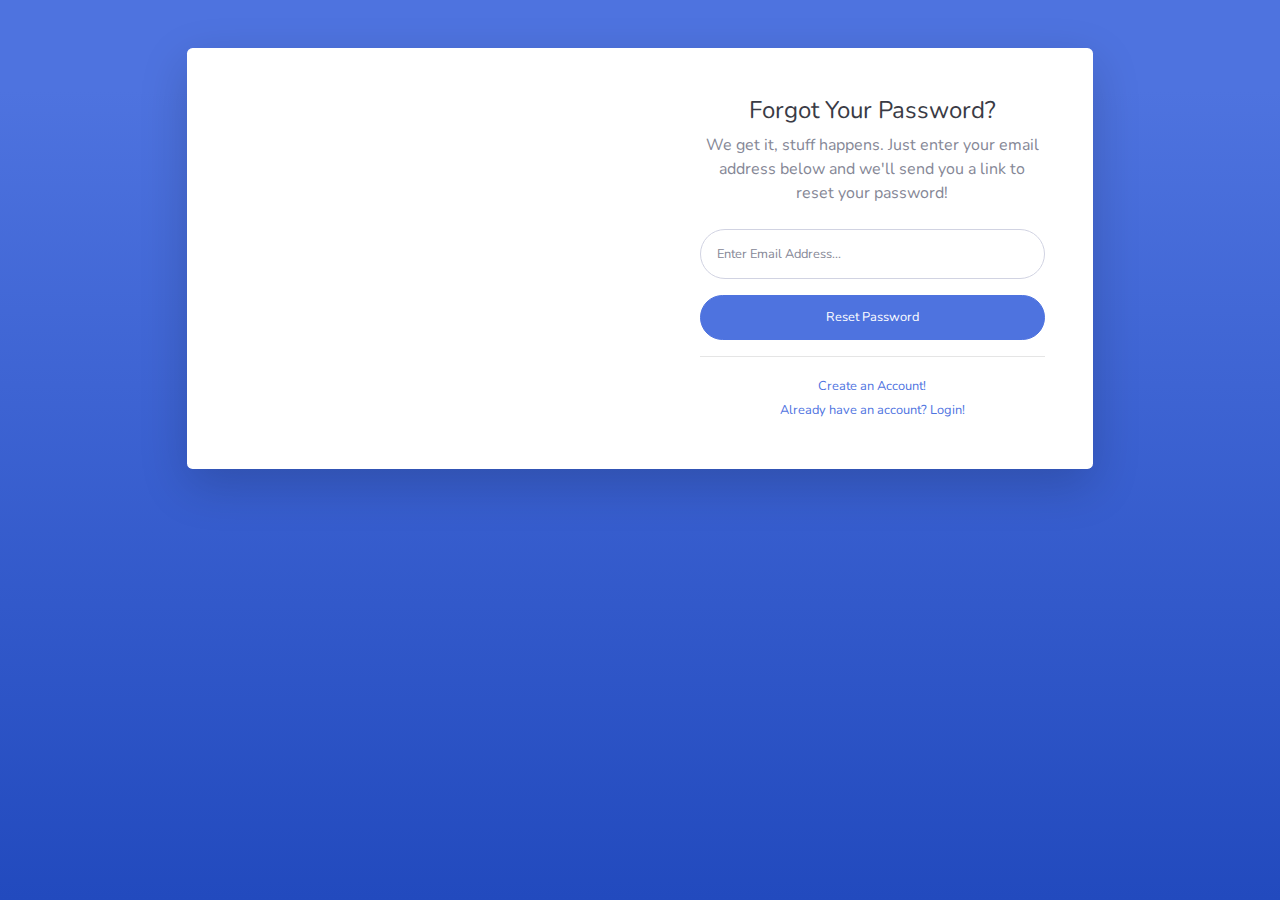
<file: src/main/resources/META-INF/resources/forgot-password.html>
<!DOCTYPE html>
<html lang="en">

<head>

  <meta charset="utf-8">
  <meta http-equiv="X-UA-Compatible" content="IE=edge">
  <meta name="viewport" content="width=device-width, initial-scale=1, shrink-to-fit=no">
  <meta name="description" content="">
  <meta name="author" content="">

  <title>SB Admin 2 - Forgot Password</title>

  <!-- Custom fonts for this template-->
  <link href="vendor/fontawesome-free/css/all.min.css" rel="stylesheet" type="text/css">
  <link href="https://fonts.googleapis.com/css?family=Nunito:200,200i,300,300i,400,400i,600,600i,700,700i,800,800i,900,900i" rel="stylesheet">

  <!-- Custom styles for this template-->
  <link href="css/sb-admin-2.css" rel="stylesheet">

</head>

<body class="bg-gradient-primary">

  <div class="container">

    <!-- Outer Row -->
    <div class="row justify-content-center">

      <div class="col-xl-10 col-lg-12 col-md-9">

        <div class="card o-hidden border-0 shadow-lg my-5">
          <div class="card-body p-0">
            <!-- Nested Row within Card Body -->
            <div class="row">
              <div class="col-lg-6 d-none d-lg-block bg-password-image"></div>
              <div class="col-lg-6">
                <div class="p-5">
                  <div class="text-center">
                    <h1 class="h4 text-gray-900 mb-2">Forgot Your Password?</h1>
                    <p class="mb-4">We get it, stuff happens. Just enter your email address below and we'll send you a link to reset your password!</p>
                  </div>
                  <form class="user">
                    <div class="form-group">
                      <input type="email" class="form-control form-control-user" id="exampleInputEmail" aria-describedby="emailHelp" placeholder="Enter Email Address...">
                    </div>
                    <a href="login.html" class="btn btn-primary btn-user btn-block">
                      Reset Password
                    </a>
                  </form>
                  <hr>
                  <div class="text-center">
                    <a class="small" href="register.html">Create an Account!</a>
                  </div>
                  <div class="text-center">
                    <a class="small" href="login.html">Already have an account? Login!</a>
                  </div>
                </div>
              </div>
            </div>
          </div>
        </div>

      </div>

    </div>

  </div>

  <!-- Bootstrap core JavaScript-->
  <script src="vendor/jquery/jquery.min.js"></script>
  <script src="vendor/bootstrap/js/bootstrap.bundle.min.js"></script>

  <!-- Core plugin JavaScript-->
  <script src="vendor/jquery-easing/jquery.easing.min.js"></script>

  <!-- Custom scripts for all pages-->
  <script src="js/sb-admin-2.min.js"></script>

</body>

</html>
</file>
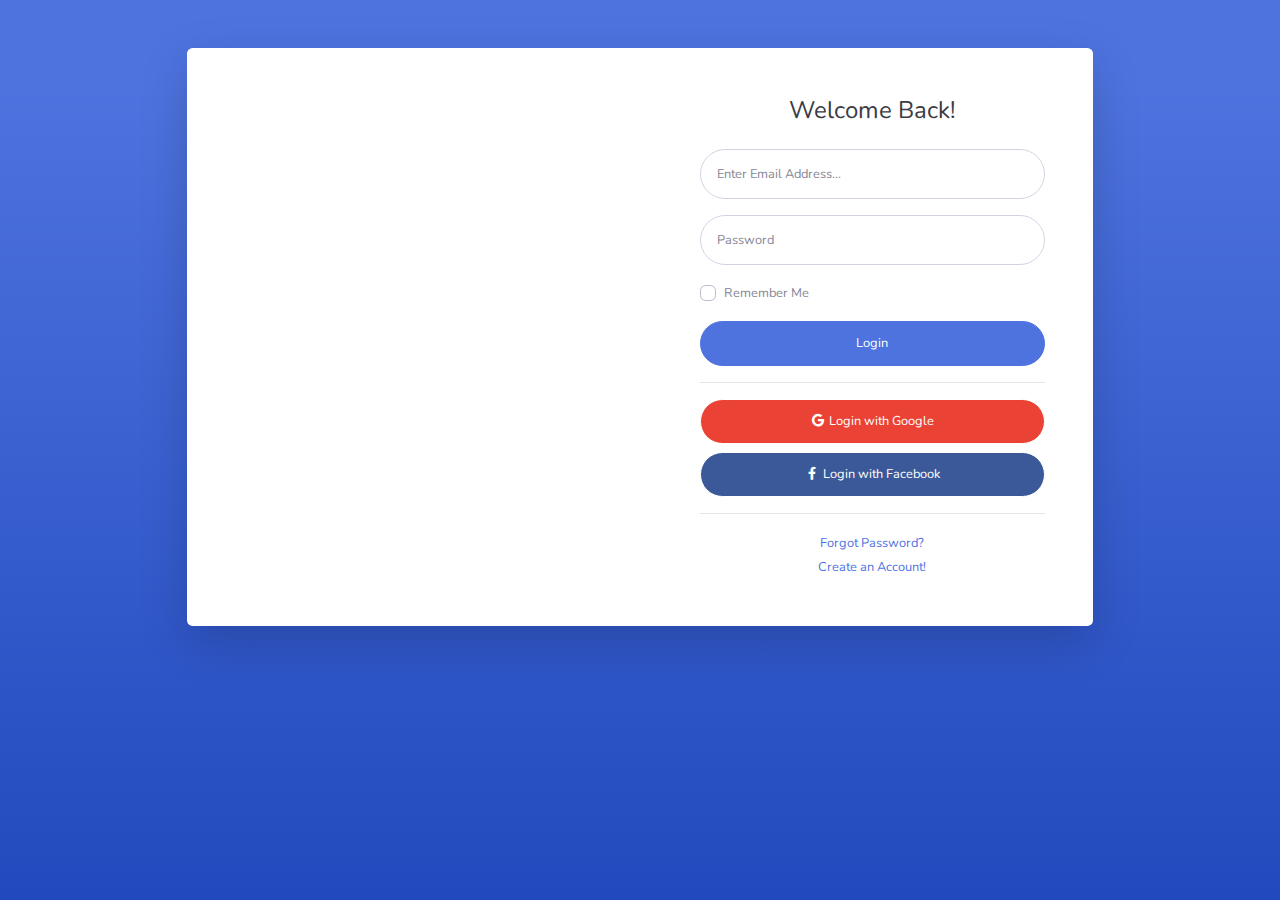
<file: src/main/resources/META-INF/resources/login.html>
<!DOCTYPE html>
<html lang="en">

<head>

  <meta charset="utf-8">
  <meta http-equiv="X-UA-Compatible" content="IE=edge">
  <meta name="viewport" content="width=device-width, initial-scale=1, shrink-to-fit=no">
  <meta name="description" content="">
  <meta name="author" content="">

  <title>SB Admin 2 - Login</title>

  <!-- Custom fonts for this template-->
  <link href="vendor/fontawesome-free/css/all.min.css" rel="stylesheet" type="text/css">
  <link href="https://fonts.googleapis.com/css?family=Nunito:200,200i,300,300i,400,400i,600,600i,700,700i,800,800i,900,900i" rel="stylesheet">

  <!-- Custom styles for this template-->
  <link href="css/sb-admin-2.css" rel="stylesheet">

</head>

<body class="bg-gradient-primary">

  <div class="container">

    <!-- Outer Row -->
    <div class="row justify-content-center">

      <div class="col-xl-10 col-lg-12 col-md-9">

        <div class="card o-hidden border-0 shadow-lg my-5">
          <div class="card-body p-0">
            <!-- Nested Row within Card Body -->
            <div class="row">
              <div class="col-lg-6 d-none d-lg-block bg-login-image"></div>
              <div class="col-lg-6">
                <div class="p-5">
                  <div class="text-center">
                    <h1 class="h4 text-gray-900 mb-4">Welcome Back!</h1>
                  </div>
                  <form class="user">
                    <div class="form-group">
                      <input type="email" class="form-control form-control-user" id="exampleInputEmail" aria-describedby="emailHelp" placeholder="Enter Email Address...">
                    </div>
                    <div class="form-group">
                      <input type="password" class="form-control form-control-user" id="exampleInputPassword" placeholder="Password">
                    </div>
                    <div class="form-group">
                      <div class="custom-control custom-checkbox small">
                        <input type="checkbox" class="custom-control-input" id="customCheck">
                        <label class="custom-control-label" for="customCheck">Remember Me</label>
                      </div>
                    </div>
                    <a href="index.html" class="btn btn-primary btn-user btn-block">
                      Login
                    </a>
                    <hr>
                    <a href="index.html" class="btn btn-google btn-user btn-block">
                      <i class="fab fa-google fa-fw"></i> Login with Google
                    </a>
                    <a href="index.html" class="btn btn-facebook btn-user btn-block">
                      <i class="fab fa-facebook-f fa-fw"></i> Login with Facebook
                    </a>
                  </form>
                  <hr>
                  <div class="text-center">
                    <a class="small" href="forgot-password.html">Forgot Password?</a>
                  </div>
                  <div class="text-center">
                    <a class="small" href="register.html">Create an Account!</a>
                  </div>
                </div>
              </div>
            </div>
          </div>
        </div>

      </div>

    </div>

  </div>

  <!-- Bootstrap core JavaScript-->
  <script src="vendor/jquery/jquery.min.js"></script>
  <script src="vendor/bootstrap/js/bootstrap.bundle.min.js"></script>

  <!-- Core plugin JavaScript-->
  <script src="vendor/jquery-easing/jquery.easing.min.js"></script>

  <!-- Custom scripts for all pages-->
  <script src="js/sb-admin-2.min.js"></script>

</body>

</html>
</file>
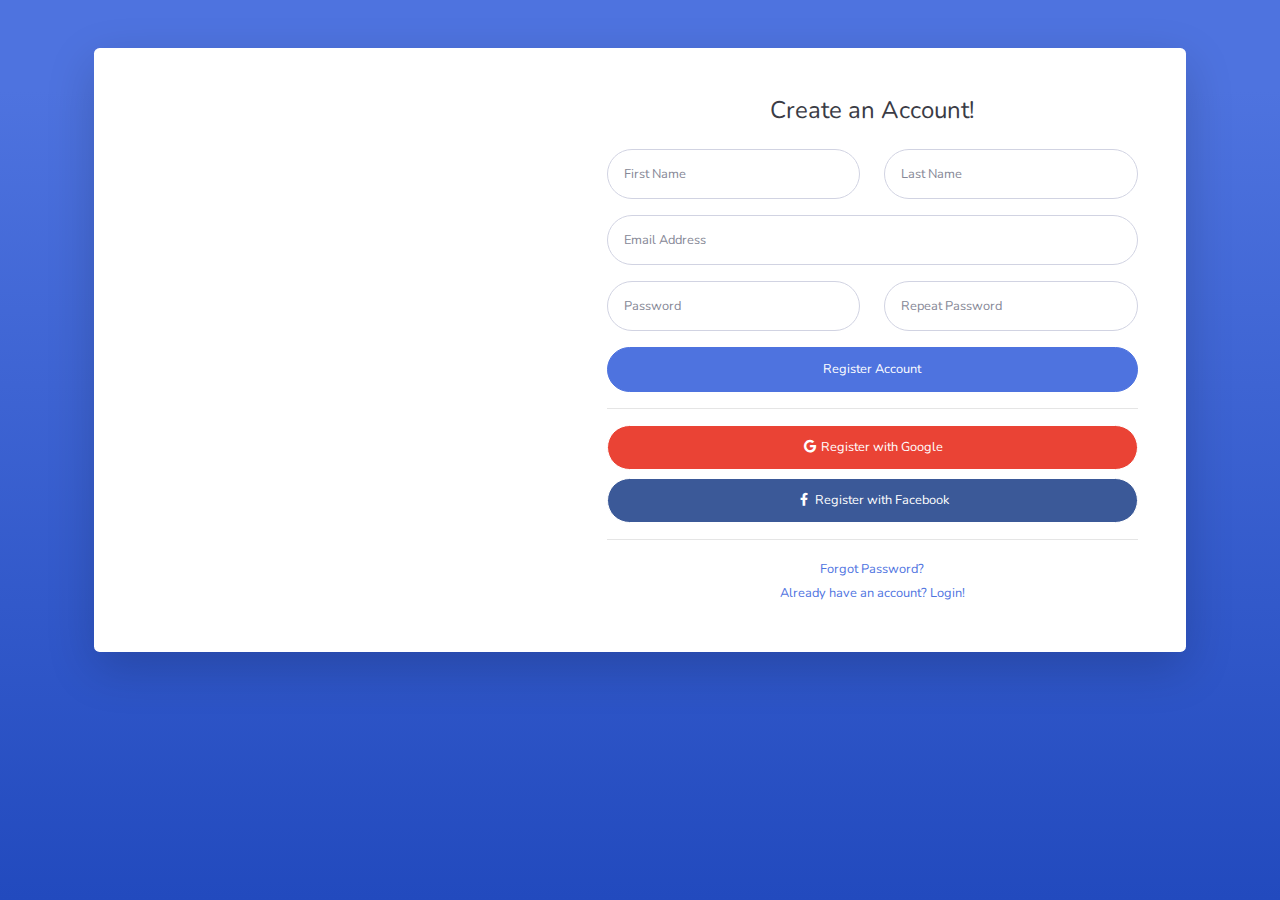
<file: src/main/resources/META-INF/resources/register.html>
<!DOCTYPE html>
<html lang="en">

<head>

  <meta charset="utf-8">
  <meta http-equiv="X-UA-Compatible" content="IE=edge">
  <meta name="viewport" content="width=device-width, initial-scale=1, shrink-to-fit=no">
  <meta name="description" content="">
  <meta name="author" content="">

  <title>SB Admin 2 - Register</title>

  <!-- Custom fonts for this template-->
  <link href="vendor/fontawesome-free/css/all.min.css" rel="stylesheet" type="text/css">
  <link href="https://fonts.googleapis.com/css?family=Nunito:200,200i,300,300i,400,400i,600,600i,700,700i,800,800i,900,900i" rel="stylesheet">

  <!-- Custom styles for this template-->
  <link href="css/sb-admin-2.css" rel="stylesheet">

</head>

<body class="bg-gradient-primary">

  <div class="container">

    <div class="card o-hidden border-0 shadow-lg my-5">
      <div class="card-body p-0">
        <!-- Nested Row within Card Body -->
        <div class="row">
          <div class="col-lg-5 d-none d-lg-block bg-register-image"></div>
          <div class="col-lg-7">
            <div class="p-5">
              <div class="text-center">
                <h1 class="h4 text-gray-900 mb-4">Create an Account!</h1>
              </div>
              <form class="user">
                <div class="form-group row">
                  <div class="col-sm-6 mb-3 mb-sm-0">
                    <input type="text" class="form-control form-control-user" id="exampleFirstName" placeholder="First Name">
                  </div>
                  <div class="col-sm-6">
                    <input type="text" class="form-control form-control-user" id="exampleLastName" placeholder="Last Name">
                  </div>
                </div>
                <div class="form-group">
                  <input type="email" class="form-control form-control-user" id="exampleInputEmail" placeholder="Email Address">
                </div>
                <div class="form-group row">
                  <div class="col-sm-6 mb-3 mb-sm-0">
                    <input type="password" class="form-control form-control-user" id="exampleInputPassword" placeholder="Password">
                  </div>
                  <div class="col-sm-6">
                    <input type="password" class="form-control form-control-user" id="exampleRepeatPassword" placeholder="Repeat Password">
                  </div>
                </div>
                <a href="login.html" class="btn btn-primary btn-user btn-block">
                  Register Account
                </a>
                <hr>
                <a href="index.html" class="btn btn-google btn-user btn-block">
                  <i class="fab fa-google fa-fw"></i> Register with Google
                </a>
                <a href="index.html" class="btn btn-facebook btn-user btn-block">
                  <i class="fab fa-facebook-f fa-fw"></i> Register with Facebook
                </a>
              </form>
              <hr>
              <div class="text-center">
                <a class="small" href="forgot-password.html">Forgot Password?</a>
              </div>
              <div class="text-center">
                <a class="small" href="login.html">Already have an account? Login!</a>
              </div>
            </div>
          </div>
        </div>
      </div>
    </div>

  </div>

  <!-- Bootstrap core JavaScript-->
  <script src="vendor/jquery/jquery.min.js"></script>
  <script src="vendor/bootstrap/js/bootstrap.bundle.min.js"></script>

  <!-- Core plugin JavaScript-->
  <script src="vendor/jquery-easing/jquery.easing.min.js"></script>

  <!-- Custom scripts for all pages-->
  <script src="js/sb-admin-2.min.js"></script>

</body>

</html>
</file>
